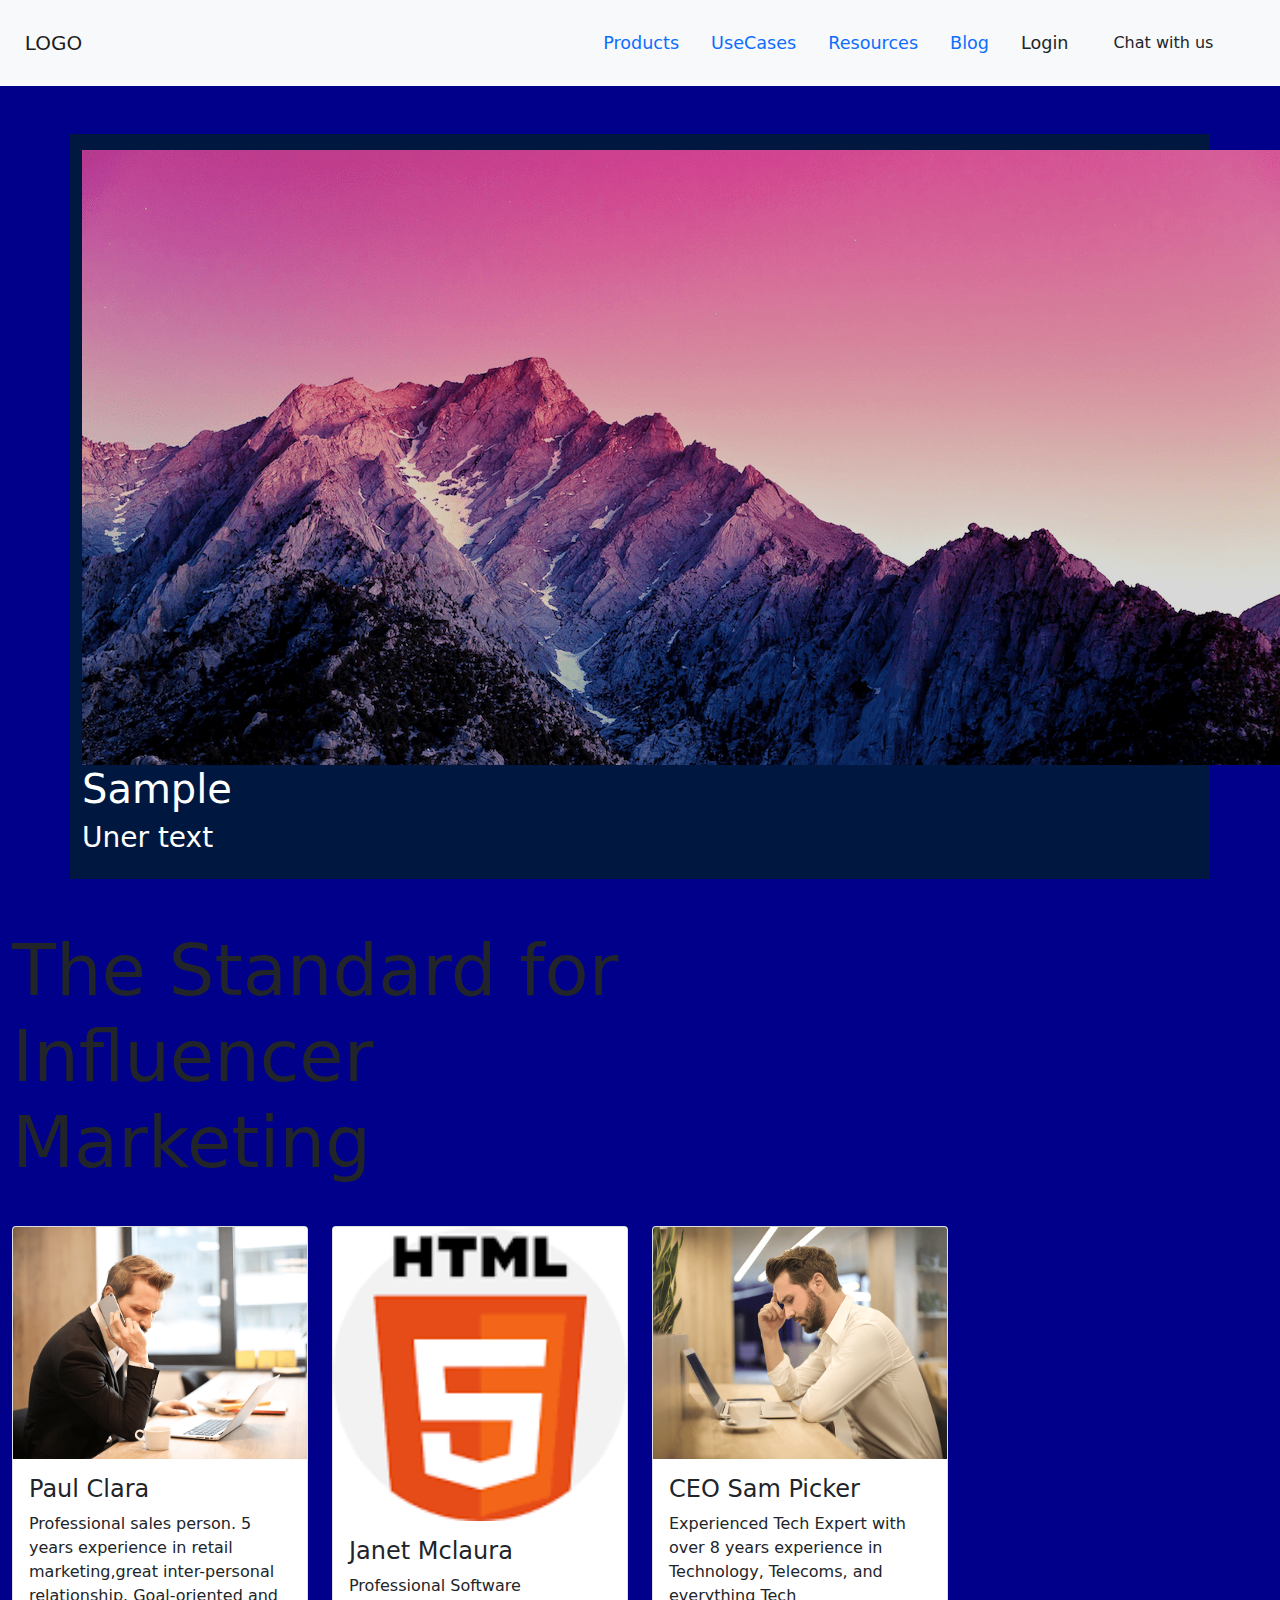
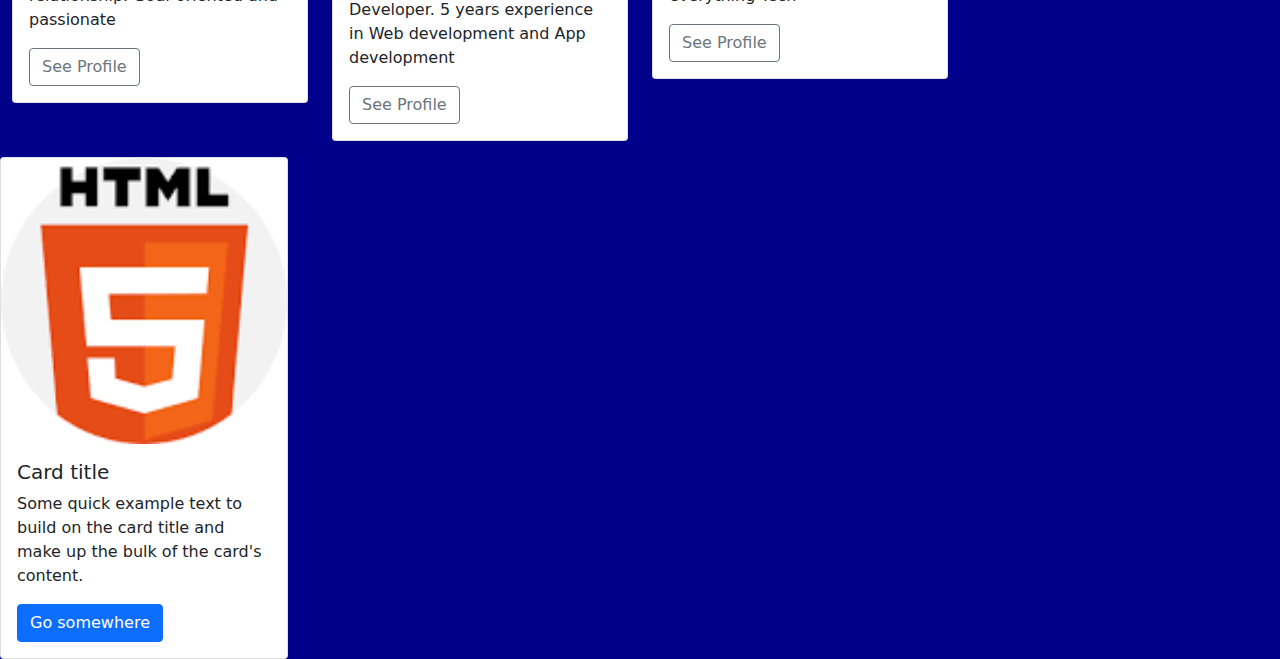
<file: sam.html>
<!DOCTYPE html>
<html lang="en">
<head>
    <meta charset="UTF-8">
	<meta name="viewport" content="width=device-width, initial-scale=1, shrink-to-fit=no">
    <title>Sample</title>
    <link rel="stylesheet" href="https://cdn.jsdelivr.net/npm/bootstrap@4.0.0/dist/css/bootstrap.min.css" integrity="sha384-Gn5384xqQ1aoWXA+058RXPxPg6fy4IWvTNh0E263XmFcJlSAwiGgFAW/dAiS6JXm" crossorigin="anonymous">
    <link rel="stylesheet" href="style.css">
	<link rel="stylesheet" href="bootstrap.min.css">
	<script ></script>

</head>
<body style="background-color:#00008B;">
<header>
    <nav class="navbar navbar-expand-md navbar-light bg-light sticky-top" style="position:fixed top:0;">
        <div class="container-fluid">
            <a class="navbar-brand" href="#">LOGO</a>
            <button class="navbar-toggler" type="button" data-toggle="collapse" data-target="#navbarResponsive">
			<span class="navbar-toggler-icon">

			</span>
			</button>
			<div class="collapse navbar-collapse" id="navbarResponsive">
			<ul class="navbar nav ml-auto">

				<li class="nav-item">
					<a class="nav-link" href="#">Products</a>

				</li>
				<li class="nav-item">
					<a class="nav-link" href="#">UseCases</a>

				</li>
				<li class="nav-item">
					<a class="nav-link" href="#">Resources</a>

				</li>
				<li class="nav-item">
					<a class="nav-link" href="#">Blog</a>

				</li>
				<li class="nav-item">
					<a class="nav-link">Login</a>

				</li>
				<li class="nav-item">
					<a class="nav-link" href="#"><button class="btn button-ouline secondary">Chat with us</button></a>

				</li>

			</ul>
			</div>
        </div>


    </nav>
</header>
<br><br>
<div class="front-landing">
	<div class="container jumbotron">
		<img src="img/background.png">
		<h2 class="h1"><span>Sample</span></h2>
		<h3 class="-sub-title"><span>Uner text</span></h3>
	</div>
</div>
<div class="container-fluid padding">
	<div class="row padding">
		<div class="col-6">
			<h2 class="display-2">The Standard for Influencer Marketing</h2>


				</div>

			</div>
		</div>



</div>
<section>

	<!--- Cards -->
<div class="container-fluid padding">
	<div class="row padding">
		<div class="col-3">
			<div class="card">
				<img class="card-img-top" src="img/team1.png">
				<div class="card-body">
					<h4 class="card-title">Paul Clara</h4>
					<p class="card-text">Professional sales person. 5 years experience in retail marketing,great inter-personal relationship. Goal-oriented and passionate</p>
					<a href="#" class="btn btn-outline-secondary"> See Profile</a>

				</div>

			</div>
		</div>
		<div class="col-3">
			<div class="card">
				<img class="card-img-top" src="img/htm_icon.png">
				<div class="card-body">
					<h4 class="card-title">Janet Mclaura</h4>
					<p class="card-text">Professional Software Developer. 5 years experience in Web development and App development</p>
					<a href="#" class="btn btn-outline-secondary"> See Profile</a>

				</div>
			</div>
			</div>
		<div class="col-3">
			<div class="card">
				<img class="card-img-top" src="img/team3.png">
				<div class="card-body">
					<h4 class="card-title">CEO Sam Picker</h4>
					<p class="card-text">Experienced Tech Expert with over 8 years experience in Technology, Telecoms, and everything Tech</p>
					<a href="#" class="btn btn-outline-secondary"> See Profile</a>

				</div>

			</div>
		</div>
	</div>

</div>

</section>
<div class="card" style="width: 18rem;">
  <img class="card-img-top" src="img/htm_icon.png" alt="Card image cap">
  <div class="card-body">
    <h5 class="card-title">Card title</h5>
    <p class="card-text">Some quick example text to build on the card title and make up the bulk of the card's content.</p>
    <a href="#" class="btn btn-primary">Go somewhere</a>
  </div>
</div>

</body>
</html>
</file>
<file: style.css>
@import url('https://fonts.googleapis.com/css?family=Poppins:400,500,700');
html{
    height:100%;
    width:100%;
    font-family:'poppings', sans-serif;
    color:#222;
}

.navbar{
    padding: .8rem;
}
.navbar-nav{
    padding-right: 20px;
}
.nav-link{
    font-size: 1.1em !important;
}
.carousel-inner img{
    width:100%;
    height:100%;

}
.carousel-caption{
    position:absolute;
    top: 50%;
    transform: translateY(-50%)

}

.carousel-caption h1{
    font-size: 500%;
    text-transform:uppercase;
    text-shadow: 1px 1px 1px 10px #000;
}

.carousel-caption h3{
    font-size: 300%;
    font-weight: 500;
    text-shadow: 1px 1px 1px 10px #000;

}
.btn-primary{
background:color: #6648b1;
border: 1px solid #6648b1;
}
.btn-primary:hover{
    background-color: #563d7c;
    border: 1px solid #563d7c;
}
.jumbotron{
    padding:1rem;
    border-radius:0;
    background-color:#001840;
    color:white;
}

.info p{
font-size: 200%;
    font-weight: 500;
    text-shadow: 1px 1px 1px 10px #000;

}


.social a{
    font-size: 4.5em;
    padding: 3rem;
}
.fa-facebook{
    color: #3b5998;
}
fa-twitter{
    color: #00aced;
}
.fa-google-plus-g{
    color: #dd4b39;

}
.fa-facebook:hover, .fa-google-plus:hover{
color: #d5d5d5;
}

footer{
    background-color:#3f3f3f;
    color:#d5d5d5;
    padding-top:2rem;
}

/*--- Service --*/

.feature-box-1 {
  padding: 32px;
  box-shadow: 0 0 30px rgba(31, 45, 61, 0.125);
  margin: 15px 0;
  position: relative;
  z-index: 1;
  border-radius: 10px;
  overflow: hidden;
  -moz-transition: ease all 0.35s;
  -o-transition: ease all 0.35s;
  -webkit-transition: ease all 0.35s;
  transition: ease all 0.35s;
  top: 0;
}
.feature-box-1 * {
  -moz-transition: ease all 0.35s;
  -o-transition: ease all 0.35s;
  -webkit-transition: ease all 0.35s;
  transition: ease all 0.35s;
}
.feature-box-1 .icon {
  width: 70px;
  height: 70px;
  line-height: 70px;
  background: #00e29b;
  color: #ffffff;
  text-align: center;
  border-radius: 50%;
  margin-bottom: 22px;
  font-size: 27px;
}
.feature-box-1 .icon i {
  line-height: 70px;
}
.feature-box-1 h5 {
  color: #20247b;
  font-weight: 600;
}
.feature-box-1 p {
  margin: 0;
}
.feature-box-1:after {
  content: "";
  position: absolute;
  top: 0;
  bottom: 0;
  left: auto;
  right: 0;
  border-radius: 10px;
  width: 0;
  background: #001840;
  z-index: -1;
  -moz-transition: ease all 0.35s;
  -o-transition: ease all 0.35s;
  -webkit-transition: ease all 0.35s;
  transition: ease all 0.35s;
}
.feature-box-1:hover {
  top: -5px;
}
.feature-box-1:hover h5 {
  color: #ffffff;
}
.feature-box-1:hover p {
  color: rgba(255, 255, 255, 0.8);
}
.feature-box-1:hover:after {
  width: 100%;
  height: 100%;
  border-radius: 10px;
  left: 0;
  right: auto;
}
.section {
    padding: 100px 0;
    position: relative;
    background-color:;
}
.section-title {
    padding-bottom: 45px;
}
#col{
    background-color:;
    color:black;
}
.section-title p{background-color:;
font-weight:;
}
.section-title h2 {
    font-weight: 700;
    color:;
    font-size: 45px;
    margin: 0 0 15px;
    border-left: 5px solid #fc5356;
    padding-left: 15px;
}
 .shadow{
           box-shadow: 0 4px 2px -2px rgba(0,0,0,0.1);
       }
      .btn-danger {
        color: #fff;
        background-color: #f00000;
        border-color: #dc281e;
      }

     .masthead {
              background:#3398E1;
              height: auto;
              padding-bottom: 15px;
              box-shadow: 0 16px 48px #E3E7EB;
              padding-top: 10px;
    }
    .py-3 bg-dark{
         font-weight: 700;
    color: #20247b;
    font-size: 45px;

    }







/*---Media Queries --*/
@media (max-width: 992px) {

  }
@media (max-width: 768px) {

}
@media (max-width: 576px) {

}


/*---Firefox Bug Fix --*/
.carousel-item {
  transition: -webkit-transform 0.5s ease;
  transition: transform 0.5s ease;
  transition: transform 0.5s ease, -webkit-transform 0.5s ease;
  -webkit-backface-visibility: visible;
  backface-visibility: visible;
}
/*--- Fixed Background Image --*/
figure {
  position: relative;
  width: 100%;
  height: 60%;
  margin: 0!important;
}
.fixed-wrap {
  clip: rect(0, auto, auto, 0);
  position: absolute;
  top: 0;
  left: 0;
  width: 100%;
  height: 100%;
}
#fixed {
  background-image: url('img/mac.png');
  position: fixed;
  display: block;
  top: 0;
  left: 0;
  width: 100%;
  height: 100%;
  background-size: cover;
  background-position: center center;
  -webkit-transform: translateZ(0);
          transform: translateZ(0);
  will-change: transform;
}
/*--- Bootstrap Padding Fix --*/
[class*="col-"] {
    padding: 1rem;
}





/*
Extra small (xs) devices (portrait phones, less than 576px)
No media query since this is the default in Bootstrap

Small (sm) devices (landscape phones, 576px and up)
@media (min-width: 576px) { ... }

Medium (md) devices (tablets, 768px and up)
@media (min-width: 768px) { ... }

Large (lg) devices (desktops, 992px and up)
@media (min-width: 992px) { ... }

Extra (xl) large devices (large desktops, 1200px and up)
@media (min-width: 1200px) { ... }
*/
</file>
